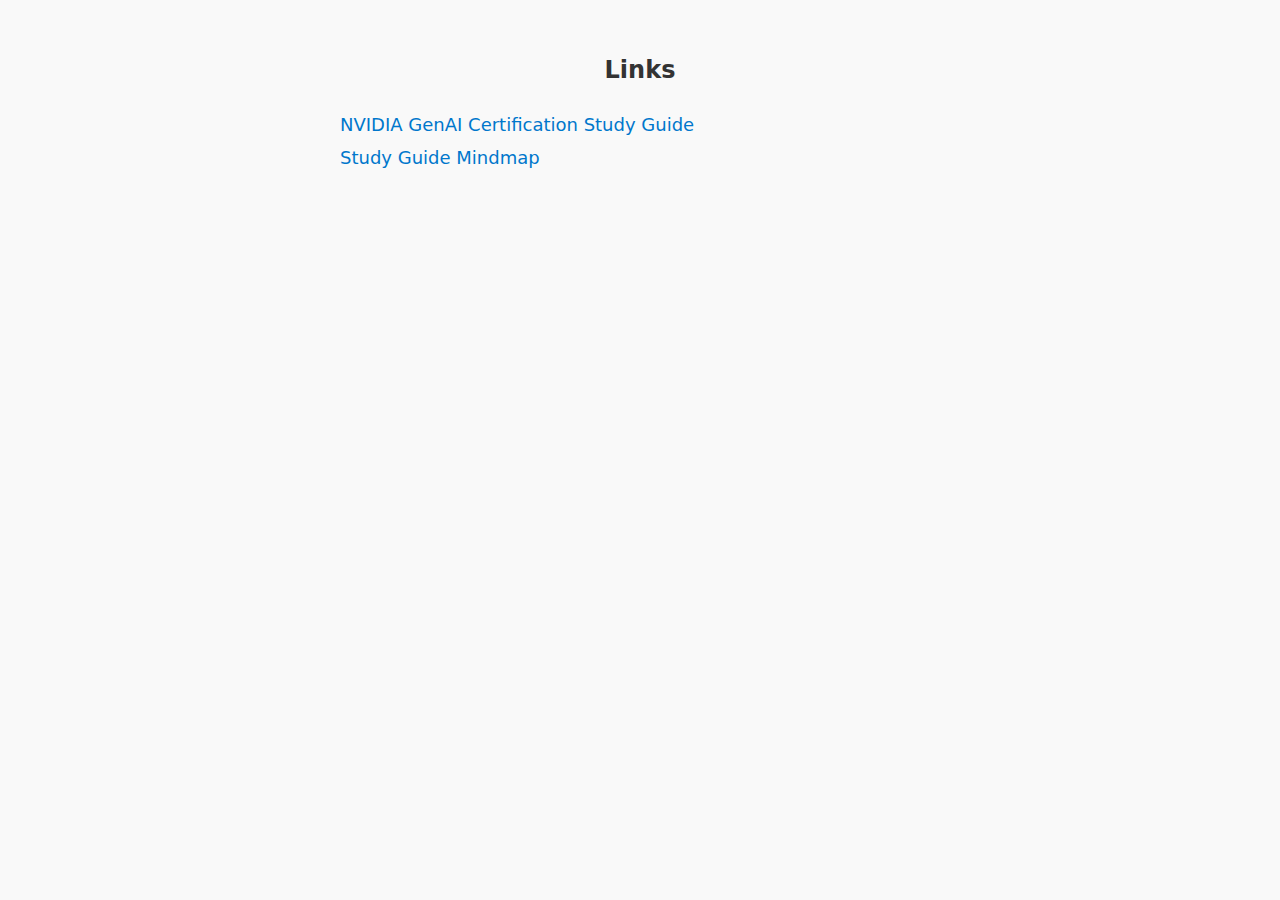
<file: index.html>
<!DOCTYPE html>
  <html lang="en">
  <head>
    <meta charset="UTF-8">
    <title>Links</title>
    <style>
      body {
        font-family: system-ui, sans-serif;
        background-color: #f9f9f9;
        color: #333;
        margin: 0;
        padding: 40px 20px;
        display: flex;
        justify-content: center;
      }
  
      .container {
        max-width: 600px;
        width: 100%;
      }
  
      h1 {
        text-align: center;
        font-size: 24px;
        margin-bottom: 30px;
      }
  
      ul {
        list-style: none;
        padding: 0;
      }
  
      li {
        margin: 12px 0;
      }
  
      a {
        text-decoration: none;
        color: #0077cc;
        font-size: 18px;
      }
  
      a:hover {
        text-decoration: underline;
      }
    </style>
  </head>
  <body>
    <div class="container">
      <h1>Links</h1>
      <ul>
        <li><a href="./final/summary.html" target="_blank"> NVIDIA GenAI Certification Study Guide </a></li>
      <li><a href="./final/mindmap.png" target="_blank"> Study Guide Mindmap </a></li>
      </ul>
    </div>
  </body>
  </html>
</file>
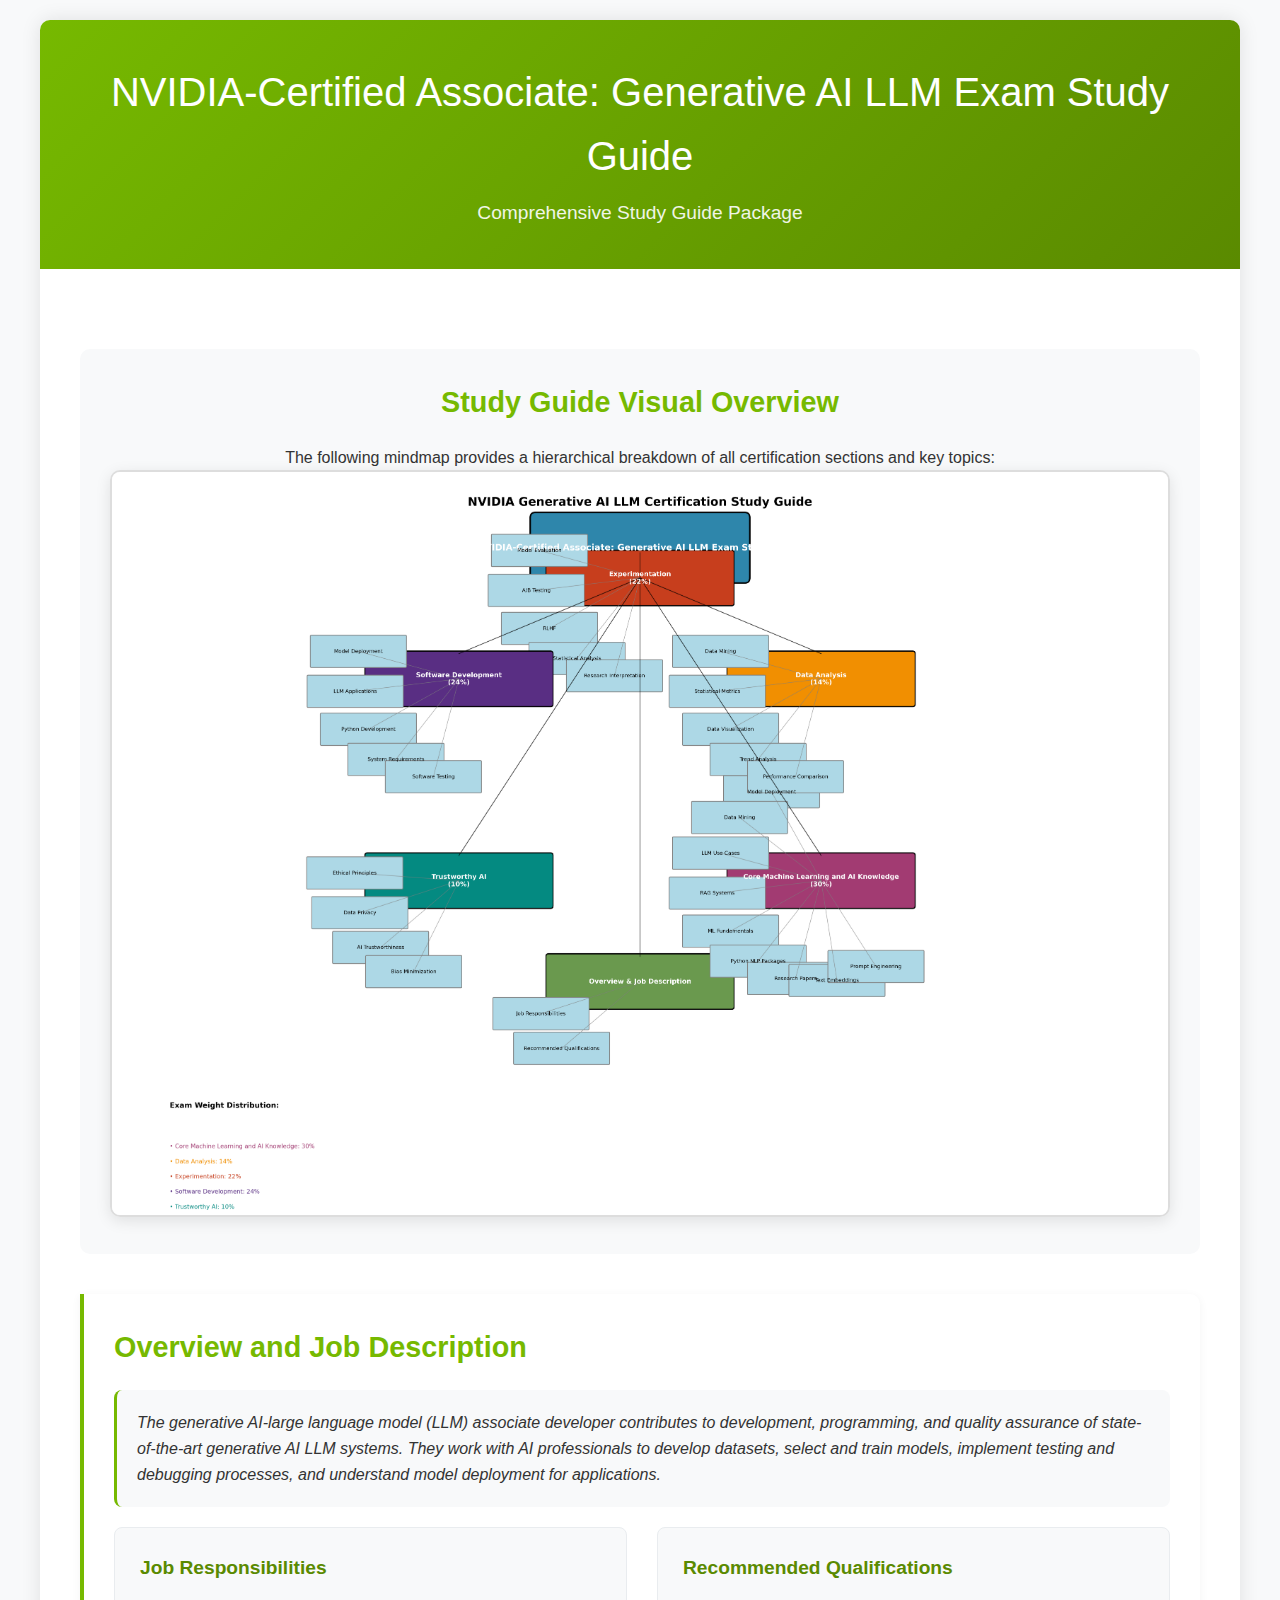
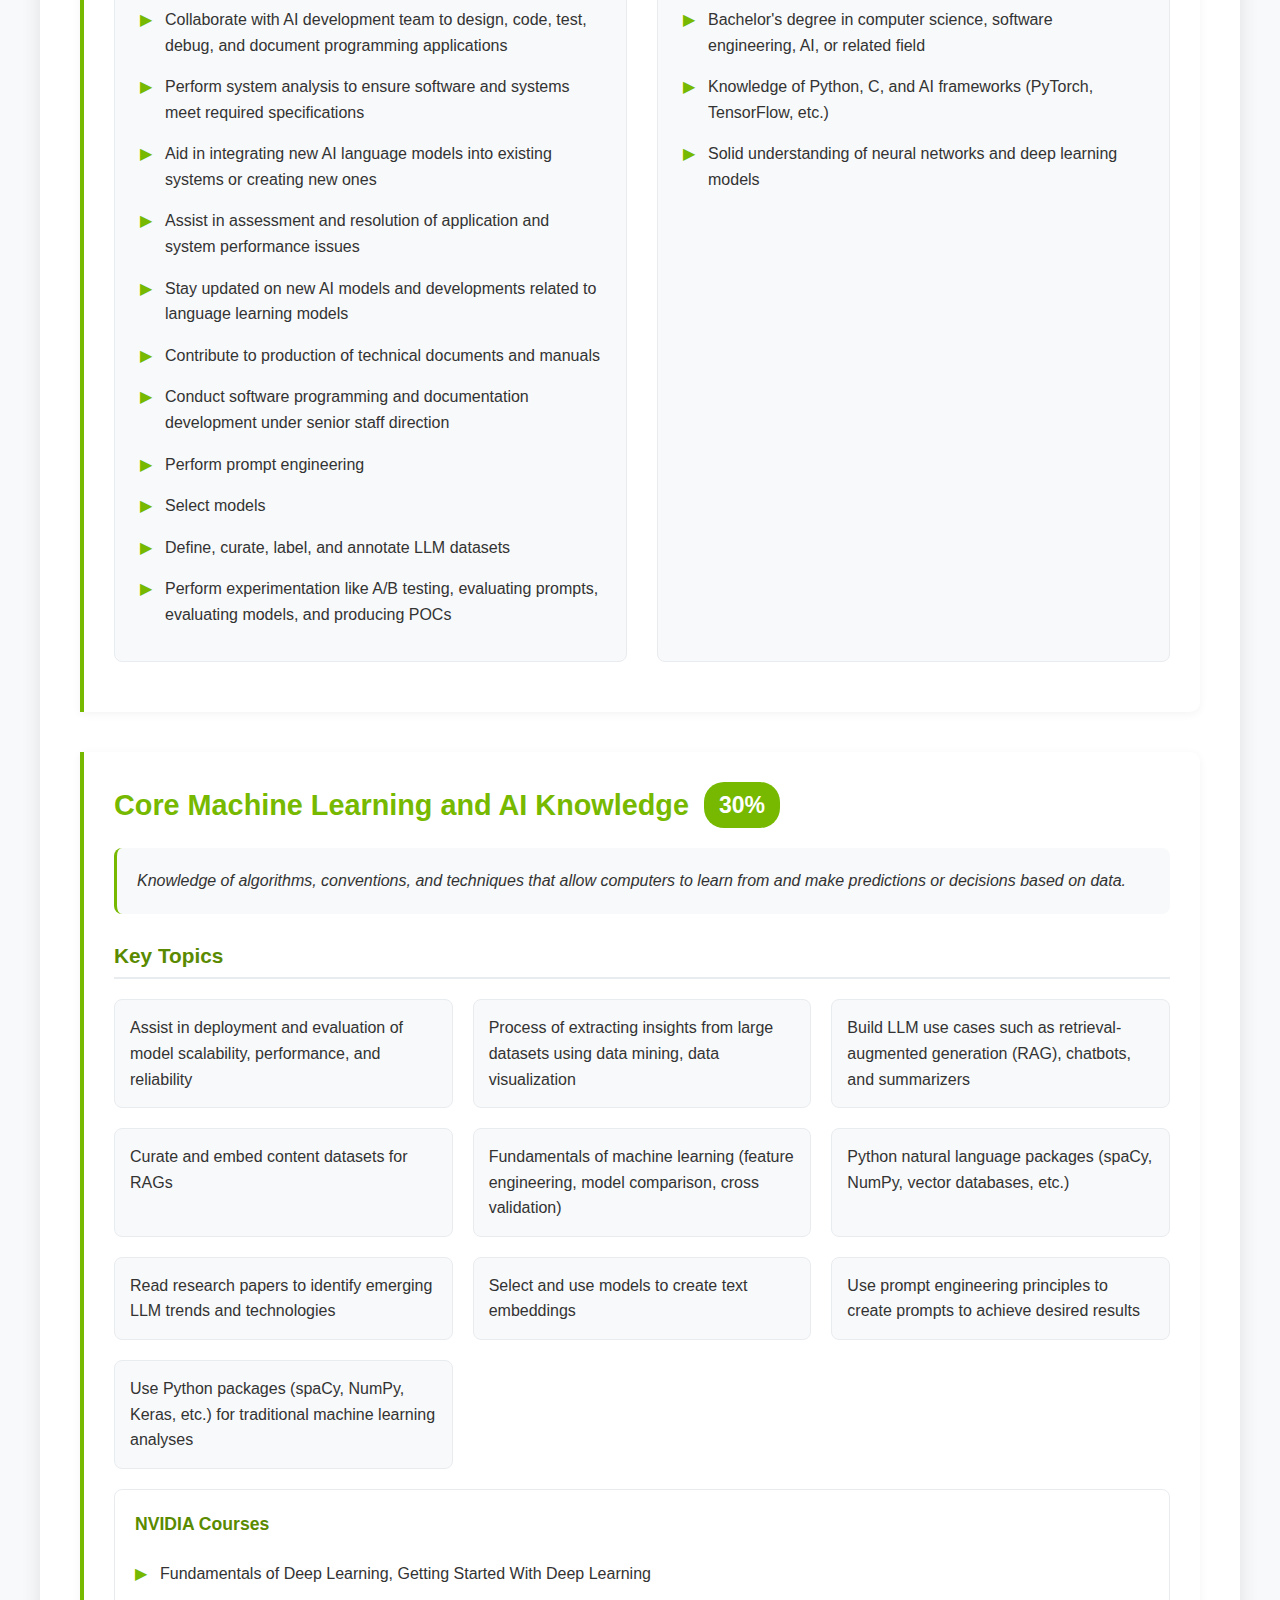
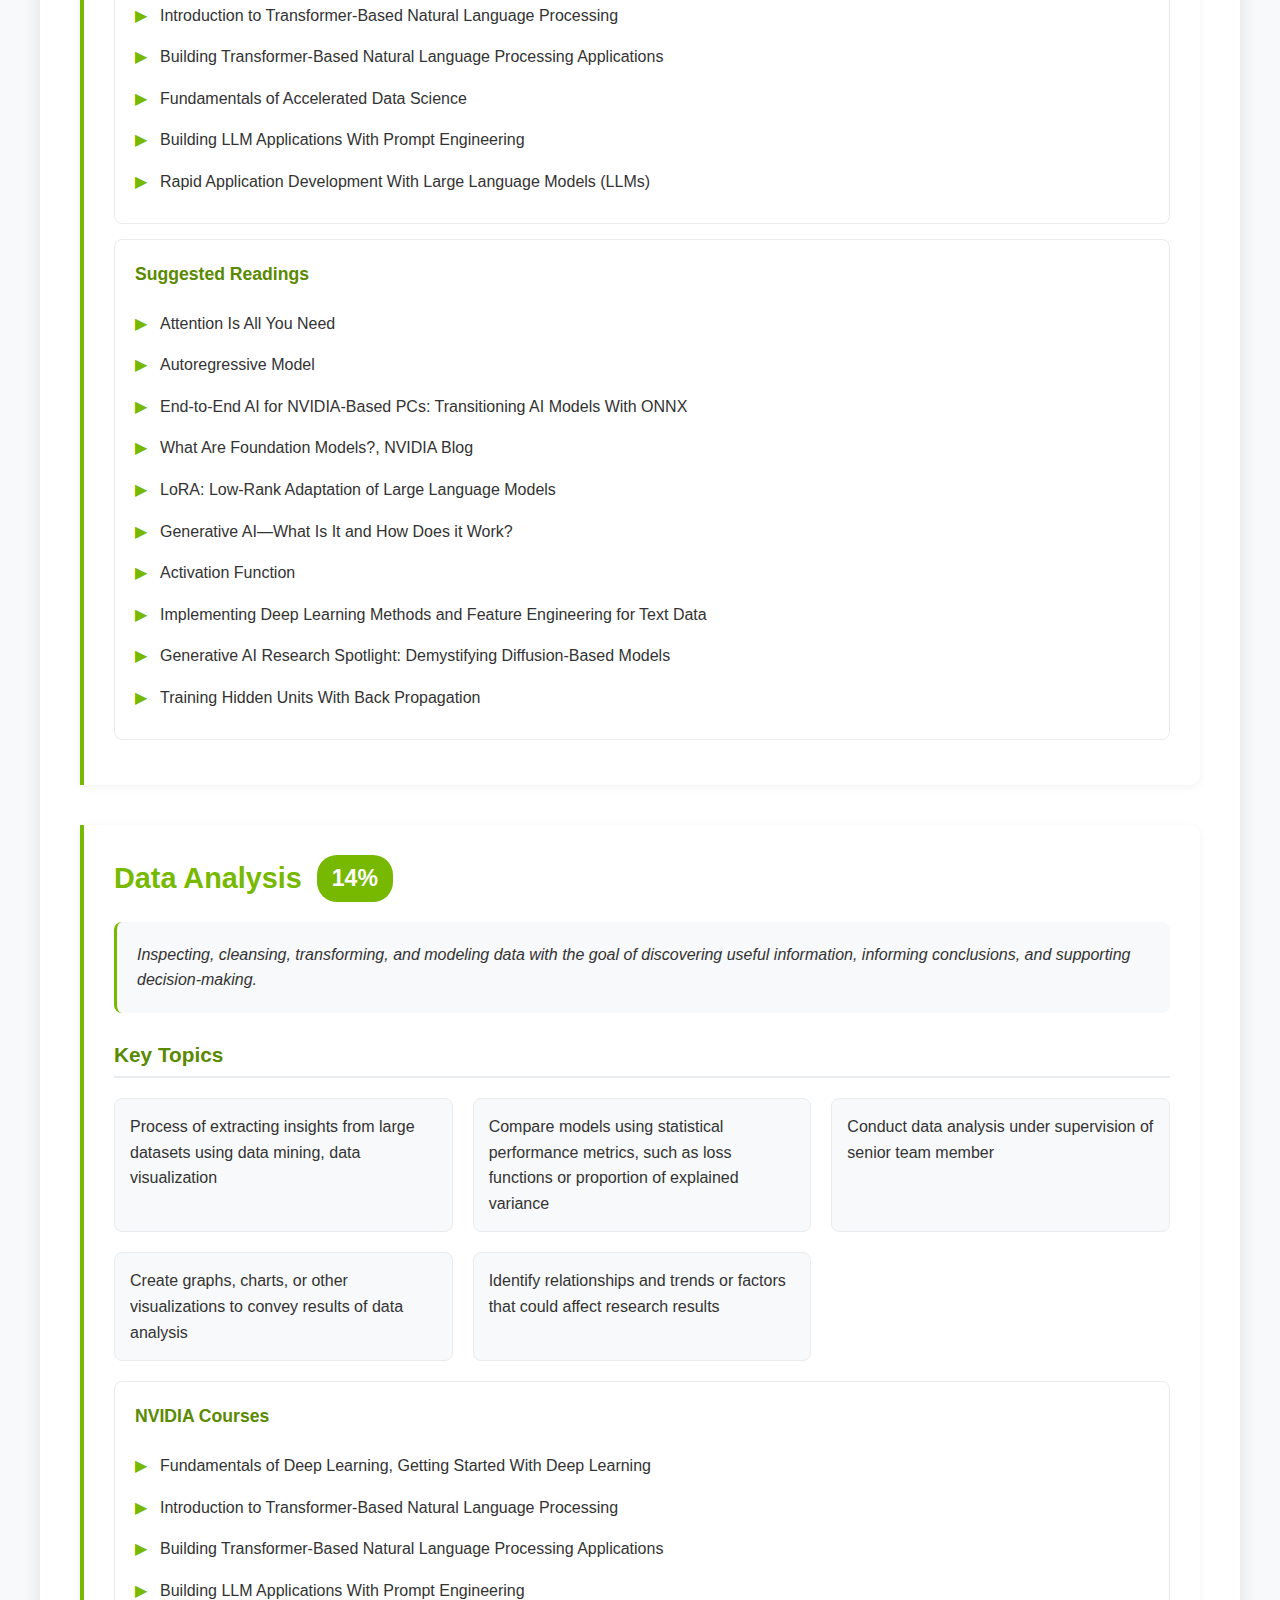
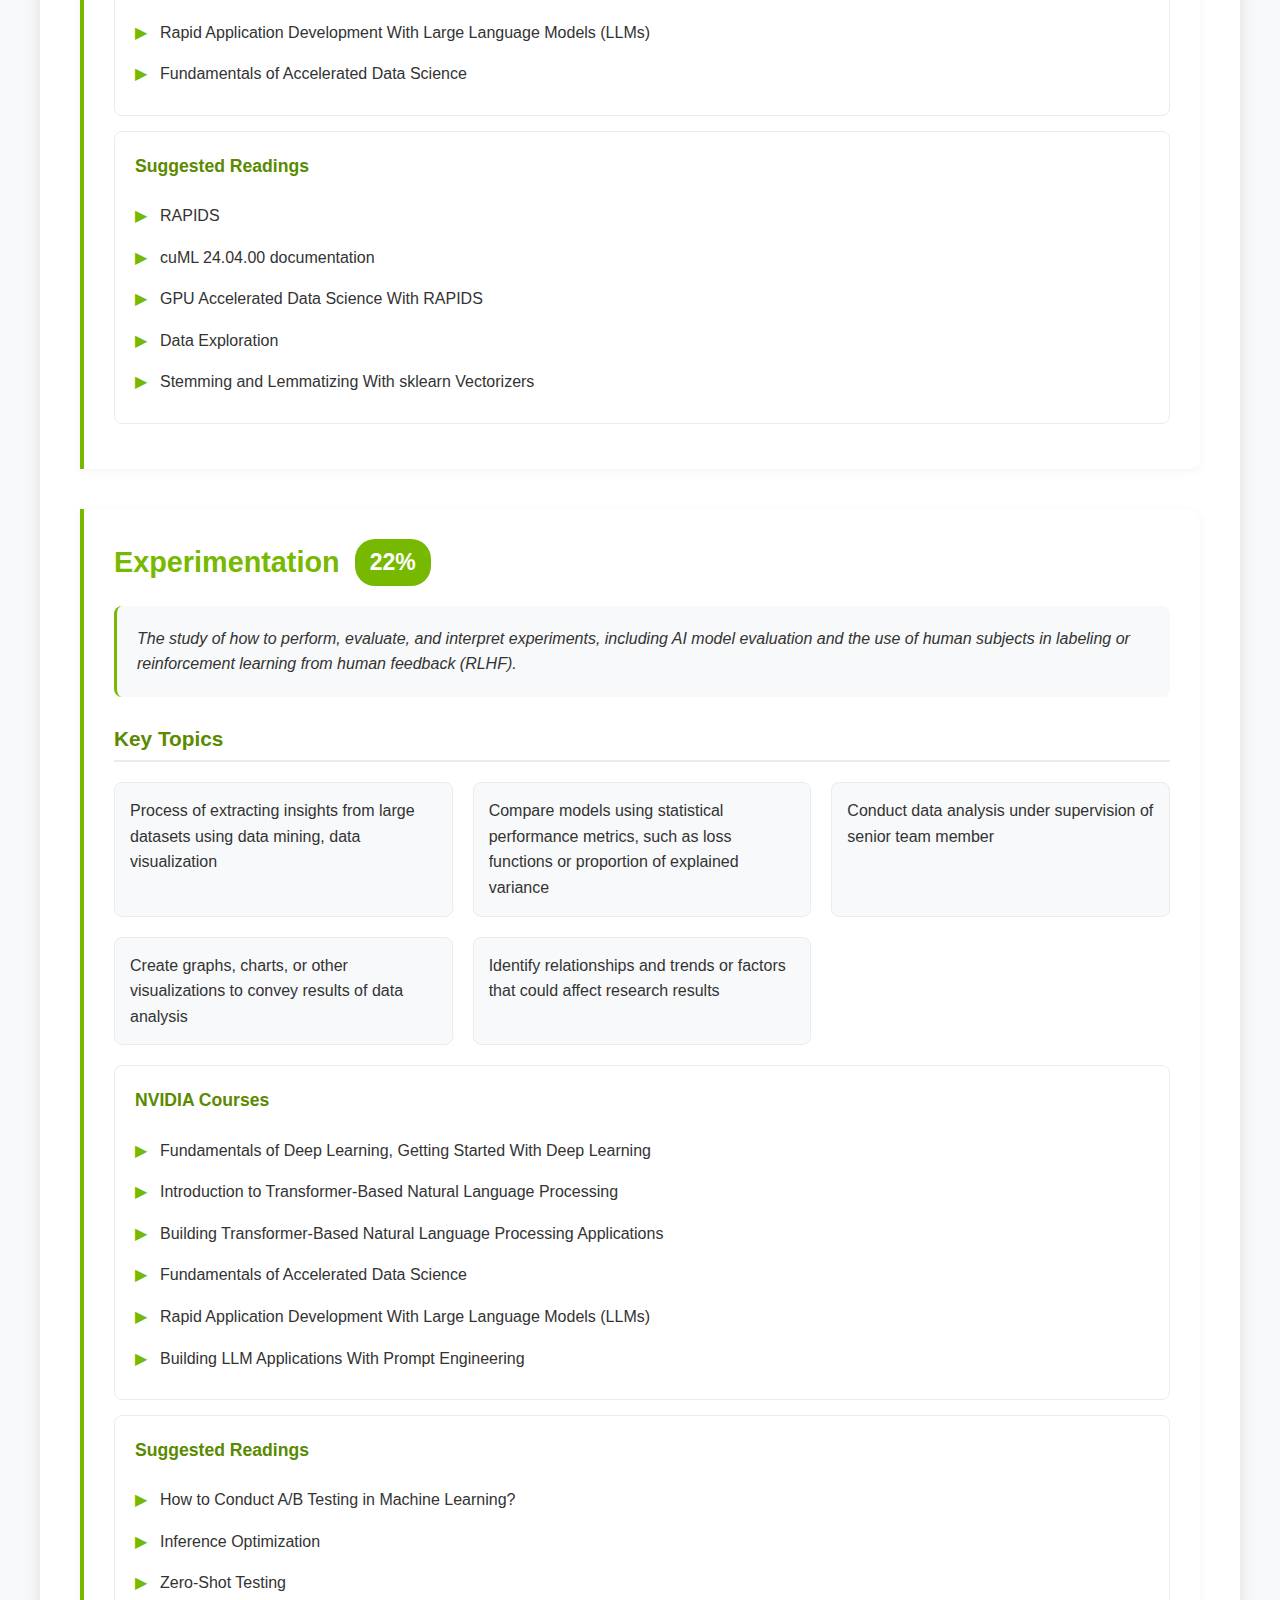
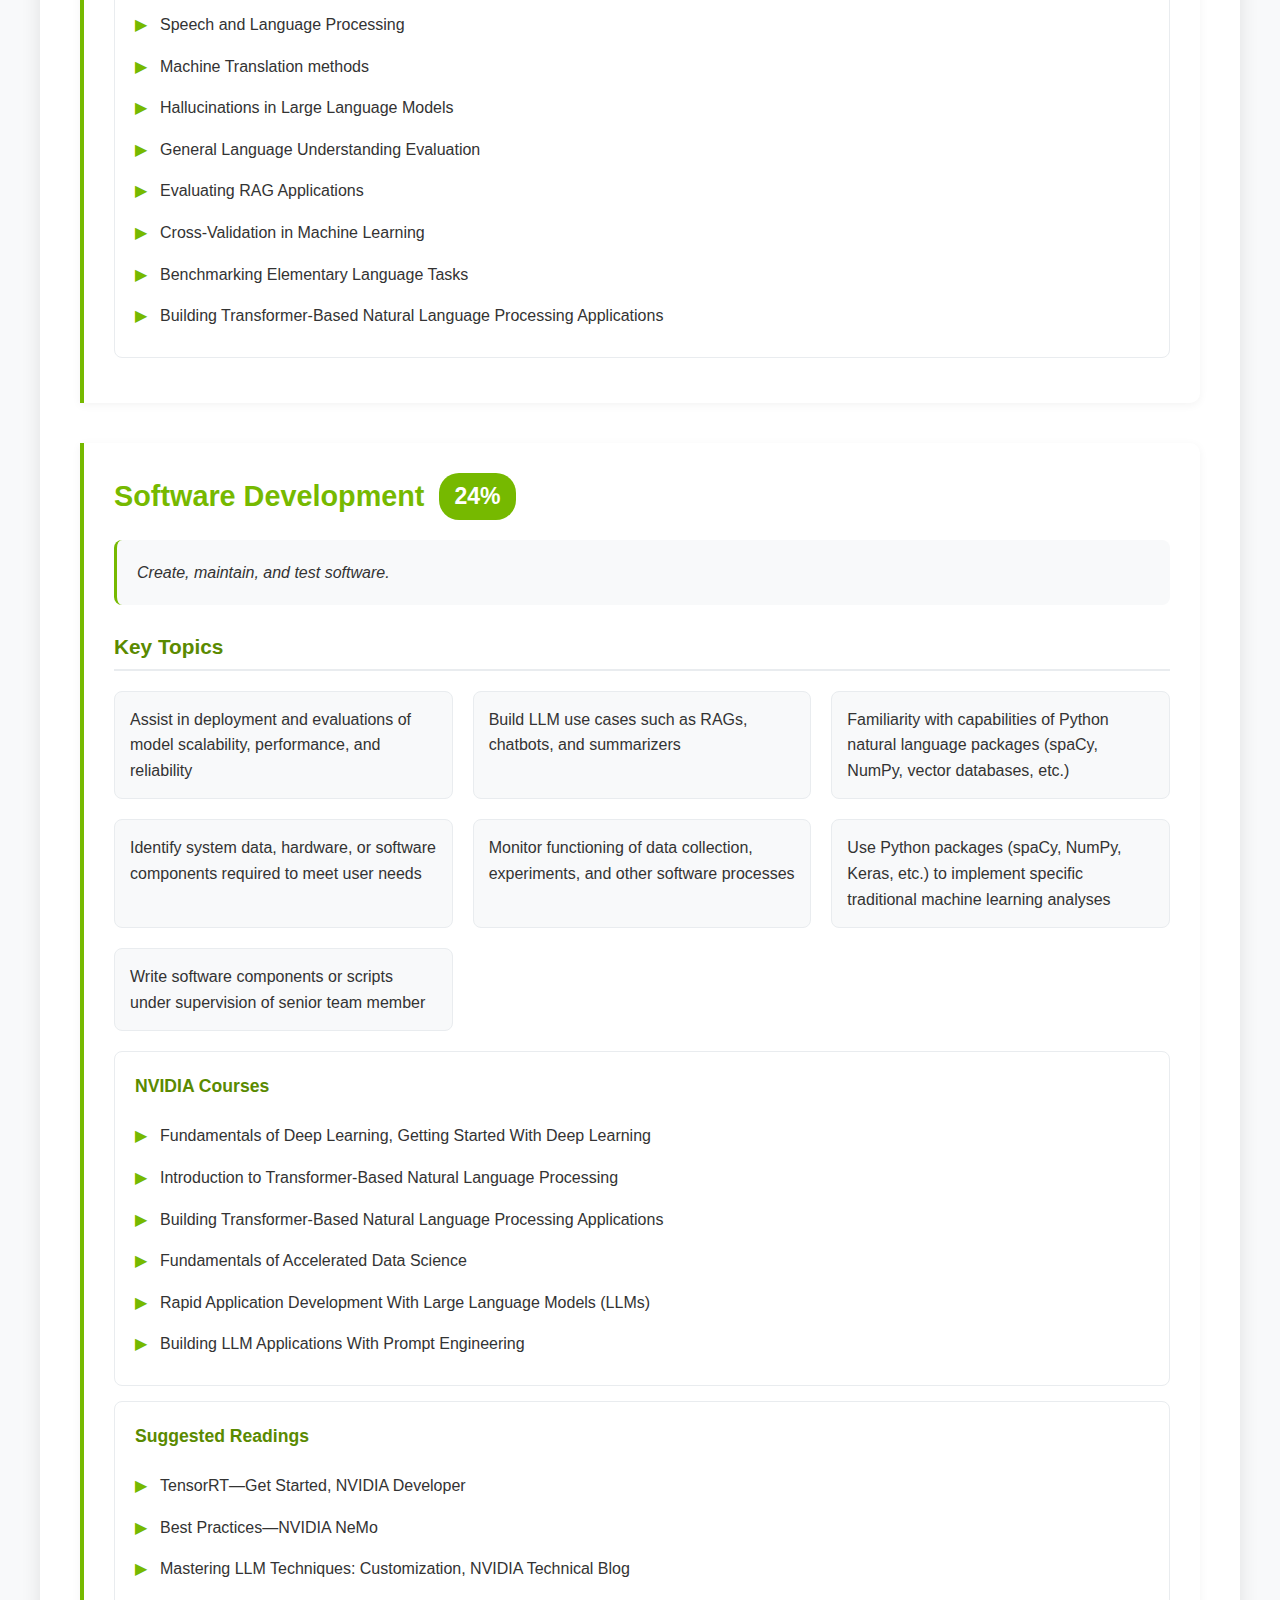
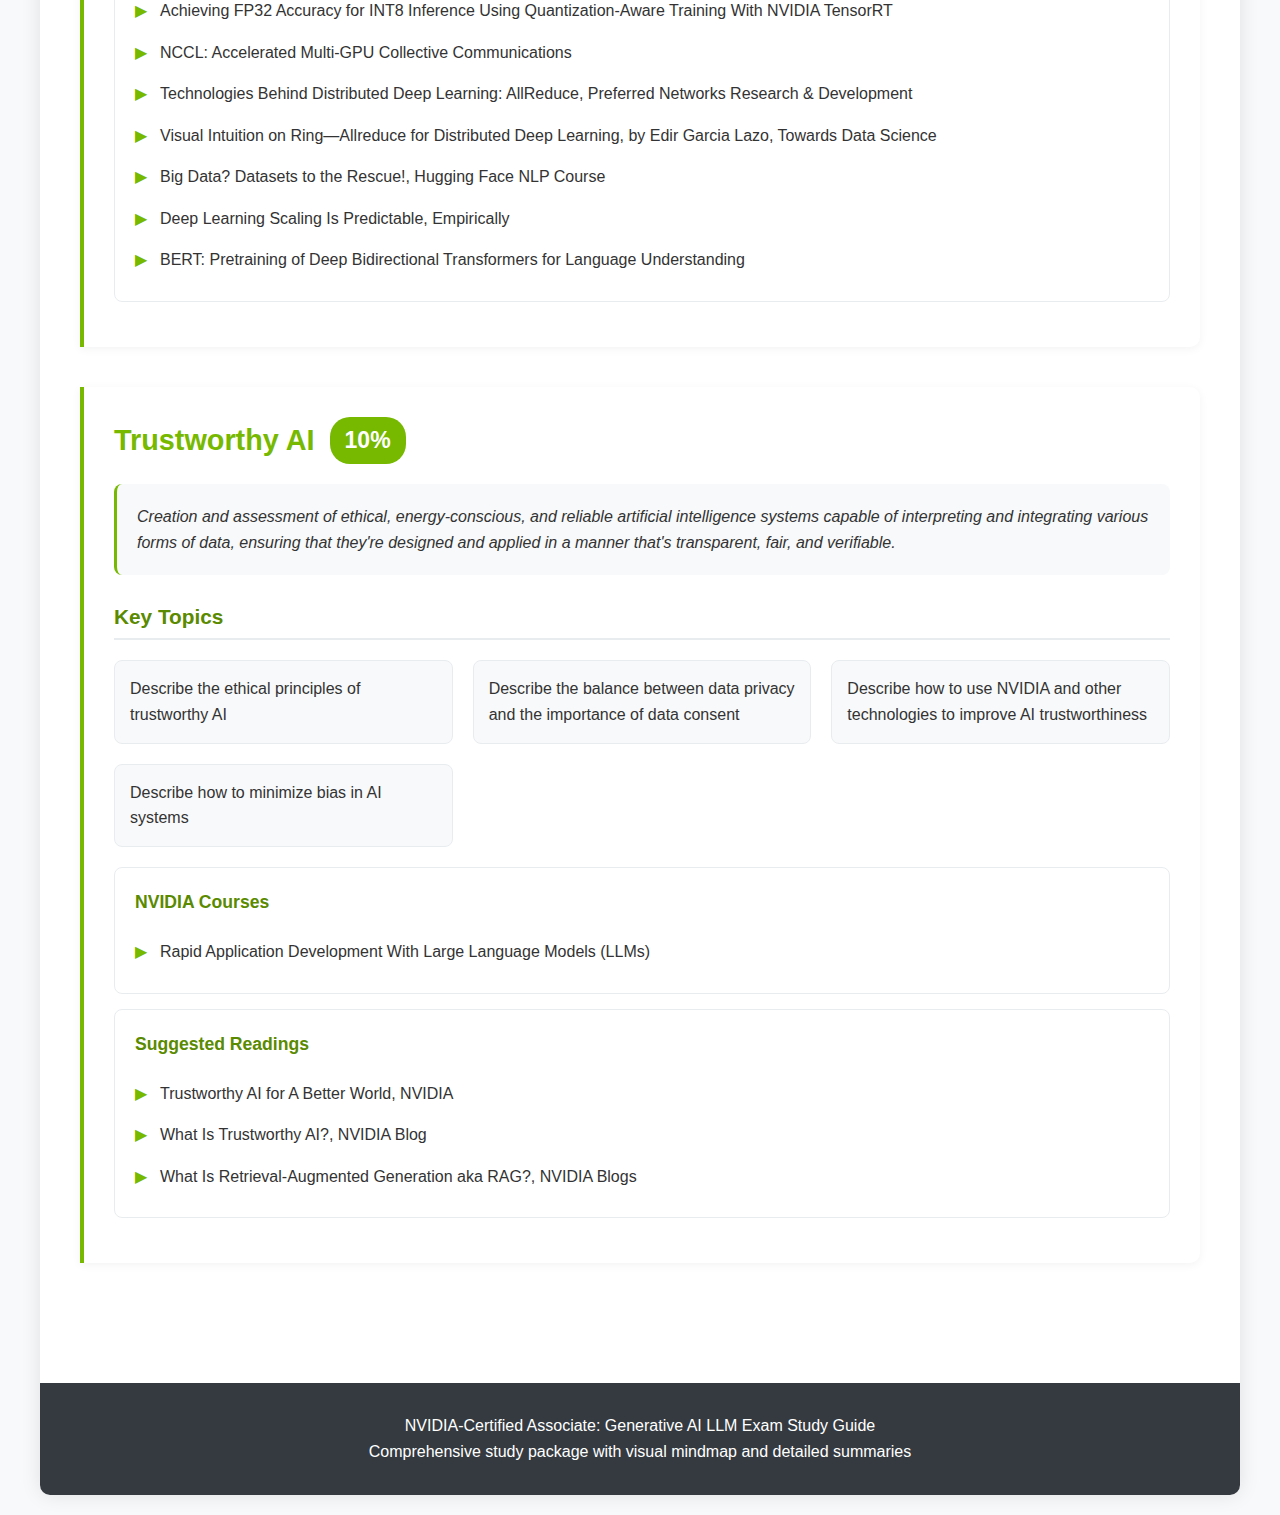
<file: final/summary.html>
<!DOCTYPE html>
<html lang="en">
<head>
    <meta charset="UTF-8">
    <meta name="viewport" content="width=device-width, initial-scale=1.0">
    <title>NVIDIA-Certified Associate: Generative AI LLM Exam Study Guide</title>
    <link rel="stylesheet" href="style.css">
</head>
<body>
    <div class="container">
        <header class="header">
            <h1>NVIDIA-Certified Associate: Generative AI LLM Exam Study Guide</h1>
            <p class="subtitle">Comprehensive Study Guide Package</p>
        </header>

        <div class="content">
            <!-- Mindmap Section -->
            <div class="mindmap-section">
                <h2>Study Guide Visual Overview</h2>
                <p>The following mindmap provides a hierarchical breakdown of all certification sections and key topics:</p>
                <img src="mindmap.png" alt="Study Guide Mindmap" class="mindmap-image">
            </div>

            <!-- Overview Section -->
            <div class="section">
                <h2>Overview and Job Description</h2>
                <div class="summary">
                    The generative AI-large language model (LLM) associate developer contributes to development, programming, and quality assurance of state-of-the-art generative AI LLM systems. They work with AI professionals to develop datasets, select and train models, implement testing and debugging processes, and understand model deployment for applications.
                </div>

                <div class="overview-grid">
                    <div class="responsibilities">
                        <h4>Job Responsibilities</h4>
                        <ul>
                            <li>Collaborate with AI development team to design, code, test, debug, and document programming applications</li>
                            <li>Perform system analysis to ensure software and systems meet required specifications</li>
                            <li>Aid in integrating new AI language models into existing systems or creating new ones</li>
                            <li>Assist in assessment and resolution of application and system performance issues</li>
                            <li>Stay updated on new AI models and developments related to language learning models</li>
                            <li>Contribute to production of technical documents and manuals</li>
                            <li>Conduct software programming and documentation development under senior staff direction</li>
                            <li>Perform prompt engineering</li>
                            <li>Select models</li>
                            <li>Define, curate, label, and annotate LLM datasets</li>
                            <li>Perform experimentation like A/B testing, evaluating prompts, evaluating models, and producing POCs</li>
                        </ul>
                    </div>

                    <div class="qualifications">
                        <h4>Recommended Qualifications</h4>
                        <ul>
                            <li>Bachelor's degree in computer science, software engineering, AI, or related field</li>
                            <li>Knowledge of Python, C, and AI frameworks (PyTorch, TensorFlow, etc.)</li>
                            <li>Solid understanding of neural networks and deep learning models</li>
                        </ul>
                    </div>
                </div>
            </div>

            <!-- Core Machine Learning and AI Knowledge Section -->
            <div class="section">
                <h2>Core Machine Learning and AI Knowledge<span class="exam-weight">30%</span></h2>
                <div class="summary">
                    Knowledge of algorithms, conventions, and techniques that allow computers to learn from and make predictions or decisions based on data.
                </div>

                <h3>Key Topics</h3>
                <div class="topics-grid">
                    <div class="topic-card">
                        Assist in deployment and evaluation of model scalability, performance, and reliability
                    </div>
                    <div class="topic-card">
                        Process of extracting insights from large datasets using data mining, data visualization
                    </div>
                    <div class="topic-card">
                        Build LLM use cases such as retrieval-augmented generation (RAG), chatbots, and summarizers
                    </div>
                    <div class="topic-card">
                        Curate and embed content datasets for RAGs
                    </div>
                    <div class="topic-card">
                        Fundamentals of machine learning (feature engineering, model comparison, cross validation)
                    </div>
                    <div class="topic-card">
                        Python natural language packages (spaCy, NumPy, vector databases, etc.)
                    </div>
                    <div class="topic-card">
                        Read research papers to identify emerging LLM trends and technologies
                    </div>
                    <div class="topic-card">
                        Select and use models to create text embeddings
                    </div>
                    <div class="topic-card">
                        Use prompt engineering principles to create prompts to achieve desired results
                    </div>
                    <div class="topic-card">
                        Use Python packages (spaCy, NumPy, Keras, etc.) for traditional machine learning analyses
                    </div>
                </div>

                <div class="courses-list">
                    <h4>NVIDIA Courses</h4>
                    <ul>
                        <li>Fundamentals of Deep Learning, Getting Started With Deep Learning</li>
                        <li>Introduction to Transformer-Based Natural Language Processing</li>
                        <li>Building Transformer-Based Natural Language Processing Applications</li>
                        <li>Fundamentals of Accelerated Data Science</li>
                        <li>Building LLM Applications With Prompt Engineering</li>
                        <li>Rapid Application Development With Large Language Models (LLMs)</li>
                    </ul>
                </div>

                <div class="readings-list">
                    <h4>Suggested Readings</h4>
                    <ul>
                        <li>Attention Is All You Need</li>
                        <li>Autoregressive Model</li>
                        <li>End-to-End AI for NVIDIA-Based PCs: Transitioning AI Models With ONNX</li>
                        <li>What Are Foundation Models?, NVIDIA Blog</li>
                        <li>LoRA: Low-Rank Adaptation of Large Language Models</li>
                        <li>Generative AI—What Is It and How Does it Work?</li>
                        <li>Activation Function</li>
                        <li>Implementing Deep Learning Methods and Feature Engineering for Text Data</li>
                        <li>Generative AI Research Spotlight: Demystifying Diffusion-Based Models</li>
                        <li>Training Hidden Units With Back Propagation</li>
                    </ul>
                </div>
            </div>

            <!-- Data Analysis Section -->
            <div class="section">
                <h2>Data Analysis<span class="exam-weight">14%</span></h2>
                <div class="summary">
                    Inspecting, cleansing, transforming, and modeling data with the goal of discovering useful information, informing conclusions, and supporting decision-making.
                </div>

                <h3>Key Topics</h3>
                <div class="topics-grid">
                    <div class="topic-card">
                        Process of extracting insights from large datasets using data mining, data visualization
                    </div>
                    <div class="topic-card">
                        Compare models using statistical performance metrics, such as loss functions or proportion of explained variance
                    </div>
                    <div class="topic-card">
                        Conduct data analysis under supervision of senior team member
                    </div>
                    <div class="topic-card">
                        Create graphs, charts, or other visualizations to convey results of data analysis
                    </div>
                    <div class="topic-card">
                        Identify relationships and trends or factors that could affect research results
                    </div>
                </div>

                <div class="courses-list">
                    <h4>NVIDIA Courses</h4>
                    <ul>
                        <li>Fundamentals of Deep Learning, Getting Started With Deep Learning</li>
                        <li>Introduction to Transformer-Based Natural Language Processing</li>
                        <li>Building Transformer-Based Natural Language Processing Applications</li>
                        <li>Building LLM Applications With Prompt Engineering</li>
                        <li>Rapid Application Development With Large Language Models (LLMs)</li>
                        <li>Fundamentals of Accelerated Data Science</li>
                    </ul>
                </div>

                <div class="readings-list">
                    <h4>Suggested Readings</h4>
                    <ul>
                        <li>RAPIDS</li>
                        <li>cuML 24.04.00 documentation</li>
                        <li>GPU Accelerated Data Science With RAPIDS</li>
                        <li>Data Exploration</li>
                        <li>Stemming and Lemmatizing With sklearn Vectorizers</li>
                    </ul>
                </div>
            </div>

            <!-- Experimentation Section -->
            <div class="section">
                <h2>Experimentation<span class="exam-weight">22%</span></h2>
                <div class="summary">
                    The study of how to perform, evaluate, and interpret experiments, including AI model evaluation and the use of human subjects in labeling or reinforcement learning from human feedback (RLHF).
                </div>

                <h3>Key Topics</h3>
                <div class="topics-grid">
                    <div class="topic-card">
                        Process of extracting insights from large datasets using data mining, data visualization
                    </div>
                    <div class="topic-card">
                        Compare models using statistical performance metrics, such as loss functions or proportion of explained variance
                    </div>
                    <div class="topic-card">
                        Conduct data analysis under supervision of senior team member
                    </div>
                    <div class="topic-card">
                        Create graphs, charts, or other visualizations to convey results of data analysis
                    </div>
                    <div class="topic-card">
                        Identify relationships and trends or factors that could affect research results
                    </div>
                </div>

                <div class="courses-list">
                    <h4>NVIDIA Courses</h4>
                    <ul>
                        <li>Fundamentals of Deep Learning, Getting Started With Deep Learning</li>
                        <li>Introduction to Transformer-Based Natural Language Processing</li>
                        <li>Building Transformer-Based Natural Language Processing Applications</li>
                        <li>Fundamentals of Accelerated Data Science</li>
                        <li>Rapid Application Development With Large Language Models (LLMs)</li>
                        <li>Building LLM Applications With Prompt Engineering</li>
                    </ul>
                </div>

                <div class="readings-list">
                    <h4>Suggested Readings</h4>
                    <ul>
                        <li>How to Conduct A/B Testing in Machine Learning?</li>
                        <li>Inference Optimization</li>
                        <li>Zero-Shot Testing</li>
                        <li>Speech and Language Processing</li>
                        <li>Machine Translation methods</li>
                        <li>Hallucinations in Large Language Models</li>
                        <li>General Language Understanding Evaluation</li>
                        <li>Evaluating RAG Applications</li>
                        <li>Cross-Validation in Machine Learning</li>
                        <li>Benchmarking Elementary Language Tasks</li>
                        <li>Building Transformer-Based Natural Language Processing Applications</li>
                    </ul>
                </div>
            </div>

            <!-- Software Development Section -->
            <div class="section">
                <h2>Software Development<span class="exam-weight">24%</span></h2>
                <div class="summary">
                    Create, maintain, and test software.
                </div>

                <h3>Key Topics</h3>
                <div class="topics-grid">
                    <div class="topic-card">
                        Assist in deployment and evaluations of model scalability, performance, and reliability
                    </div>
                    <div class="topic-card">
                        Build LLM use cases such as RAGs, chatbots, and summarizers
                    </div>
                    <div class="topic-card">
                        Familiarity with capabilities of Python natural language packages (spaCy, NumPy, vector databases, etc.)
                    </div>
                    <div class="topic-card">
                        Identify system data, hardware, or software components required to meet user needs
                    </div>
                    <div class="topic-card">
                        Monitor functioning of data collection, experiments, and other software processes
                    </div>
                    <div class="topic-card">
                        Use Python packages (spaCy, NumPy, Keras, etc.) to implement specific traditional machine learning analyses
                    </div>
                    <div class="topic-card">
                        Write software components or scripts under supervision of senior team member
                    </div>
                </div>

                <div class="courses-list">
                    <h4>NVIDIA Courses</h4>
                    <ul>
                        <li>Fundamentals of Deep Learning, Getting Started With Deep Learning</li>
                        <li>Introduction to Transformer-Based Natural Language Processing</li>
                        <li>Building Transformer-Based Natural Language Processing Applications</li>
                        <li>Fundamentals of Accelerated Data Science</li>
                        <li>Rapid Application Development With Large Language Models (LLMs)</li>
                        <li>Building LLM Applications With Prompt Engineering</li>
                    </ul>
                </div>

                <div class="readings-list">
                    <h4>Suggested Readings</h4>
                    <ul>
                        <li>TensorRT—Get Started, NVIDIA Developer</li>
                        <li>Best Practices—NVIDIA NeMo</li>
                        <li>Mastering LLM Techniques: Customization, NVIDIA Technical Blog</li>
                        <li>Achieving FP32 Accuracy for INT8 Inference Using Quantization-Aware Training With NVIDIA TensorRT</li>
                        <li>NCCL: Accelerated Multi-GPU Collective Communications</li>
                        <li>Technologies Behind Distributed Deep Learning: AllReduce, Preferred Networks Research & Development</li>
                        <li>Visual Intuition on Ring—Allreduce for Distributed Deep Learning, by Edir Garcia Lazo, Towards Data Science</li>
                        <li>Big Data? Datasets to the Rescue!, Hugging Face NLP Course</li>
                        <li>Deep Learning Scaling Is Predictable, Empirically</li>
                        <li>BERT: Pretraining of Deep Bidirectional Transformers for Language Understanding</li>
                    </ul>
                </div>
            </div>

            <!-- Trustworthy AI Section -->
            <div class="section">
                <h2>Trustworthy AI<span class="exam-weight">10%</span></h2>
                <div class="summary">
                    Creation and assessment of ethical, energy-conscious, and reliable artificial intelligence systems capable of interpreting and integrating various forms of data, ensuring that they're designed and applied in a manner that's transparent, fair, and verifiable.
                </div>

                <h3>Key Topics</h3>
                <div class="topics-grid">
                    <div class="topic-card">
                        Describe the ethical principles of trustworthy AI
                    </div>
                    <div class="topic-card">
                        Describe the balance between data privacy and the importance of data consent
                    </div>
                    <div class="topic-card">
                        Describe how to use NVIDIA and other technologies to improve AI trustworthiness
                    </div>
                    <div class="topic-card">
                        Describe how to minimize bias in AI systems
                    </div>
                </div>

                <div class="courses-list">
                    <h4>NVIDIA Courses</h4>
                    <ul>
                        <li>Rapid Application Development With Large Language Models (LLMs)</li>
                    </ul>
                </div>

                <div class="readings-list">
                    <h4>Suggested Readings</h4>
                    <ul>
                        <li>Trustworthy AI for A Better World, NVIDIA</li>
                        <li>What Is Trustworthy AI?, NVIDIA Blog</li>
                        <li>What Is Retrieval-Augmented Generation aka RAG?, NVIDIA Blogs</li>
                    </ul>
                </div>
            </div>
        </div>

        <footer class="footer">
            <p>NVIDIA-Certified Associate: Generative AI LLM Exam Study Guide</p>
            <p>Comprehensive study package with visual mindmap and detailed summaries</p>
        </footer>
    </div>
</body>
</html>
</file>
<file: final/style.css>
/* Professional Study Guide Styling */
* {
    margin: 0;
    padding: 0;
    box-sizing: border-box;
}

body {
    font-family: 'Segoe UI', Tahoma, Geneva, Verdana, sans-serif;
    line-height: 1.6;
    color: #333;
    background-color: #f8f9fa;
    padding: 20px;
}

.container {
    max-width: 1200px;
    margin: 0 auto;
    background-color: white;
    box-shadow: 0 0 20px rgba(0,0,0,0.1);
    border-radius: 10px;
    overflow: hidden;
}

.header {
    background: linear-gradient(135deg, #76b900, #5a8a00);
    color: white;
    padding: 40px;
    text-align: center;
}

.header h1 {
    font-size: 2.5em;
    margin-bottom: 10px;
    font-weight: 300;
}

.header .subtitle {
    font-size: 1.2em;
    opacity: 0.9;
}

.content {
    padding: 40px;
}

.mindmap-section {
    text-align: center;
    margin: 40px 0;
    padding: 30px;
    background-color: #f8f9fa;
    border-radius: 10px;
}

.mindmap-section h2 {
    color: #76b900;
    margin-bottom: 20px;
    font-size: 1.8em;
}

.mindmap-image {
    max-width: 100%;
    height: auto;
    border: 2px solid #ddd;
    border-radius: 10px;
    box-shadow: 0 4px 15px rgba(0,0,0,0.1);
}

.section {
    margin: 40px 0;
    padding: 30px;
    border-left: 4px solid #76b900;
    background-color: #ffffff;
    border-radius: 0 10px 10px 0;
    box-shadow: 0 2px 10px rgba(0,0,0,0.05);
}

.section h2 {
    color: #76b900;
    font-size: 1.8em;
    margin-bottom: 15px;
    display: flex;
    align-items: center;
}

.exam-weight {
    background-color: #76b900;
    color: white;
    padding: 5px 15px;
    border-radius: 20px;
    font-size: 0.8em;
    margin-left: 15px;
    font-weight: bold;
}

.section h3 {
    color: #5a8a00;
    font-size: 1.3em;
    margin: 25px 0 15px 0;
    border-bottom: 2px solid #e9ecef;
    padding-bottom: 5px;
}

.summary {
    background-color: #f8f9fa;
    padding: 20px;
    border-radius: 8px;
    margin: 20px 0;
    font-style: italic;
    border-left: 3px solid #76b900;
}

.topics-grid {
    display: grid;
    grid-template-columns: repeat(auto-fit, minmax(300px, 1fr));
    gap: 20px;
    margin: 20px 0;
}

.topic-card {
    background-color: #f8f9fa;
    padding: 15px;
    border-radius: 8px;
    border: 1px solid #e9ecef;
    transition: transform 0.2s ease;
}

.topic-card:hover {
    transform: translateY(-2px);
    box-shadow: 0 4px 15px rgba(0,0,0,0.1);
}

ul {
    list-style: none;
    padding-left: 0;
}

li {
    padding: 8px 0;
    padding-left: 25px;
    position: relative;
}

li:before {
    content: "▶";
    color: #76b900;
    position: absolute;
    left: 0;
    top: 8px;
}

.courses-list, .readings-list {
    background-color: #ffffff;
    border: 1px solid #e9ecef;
    border-radius: 8px;
    padding: 20px;
    margin: 15px 0;
}

.courses-list h4, .readings-list h4 {
    color: #5a8a00;
    margin-bottom: 15px;
    font-size: 1.1em;
}

.overview-grid {
    display: grid;
    grid-template-columns: 1fr 1fr;
    gap: 30px;
    margin: 20px 0;
}

.responsibilities, .qualifications {
    background-color: #f8f9fa;
    padding: 25px;
    border-radius: 8px;
    border: 1px solid #e9ecef;
}

.responsibilities h4, .qualifications h4 {
    color: #5a8a00;
    margin-bottom: 15px;
    font-size: 1.2em;
}

.footer {
    background-color: #343a40;
    color: white;
    text-align: center;
    padding: 30px;
    margin-top: 40px;
}

@media (max-width: 768px) {
    .overview-grid {
        grid-template-columns: 1fr;
    }

    .topics-grid {
        grid-template-columns: 1fr;
    }

    .header h1 {
        font-size: 2em;
    }

    .content {
        padding: 20px;
    }
}

@media print {
    body {
        background-color: white;
        padding: 0;
    }

    .container {
        box-shadow: none;
        border-radius: 0;
    }

    .mindmap-image {
        max-height: 400px;
    }
}
</file>
